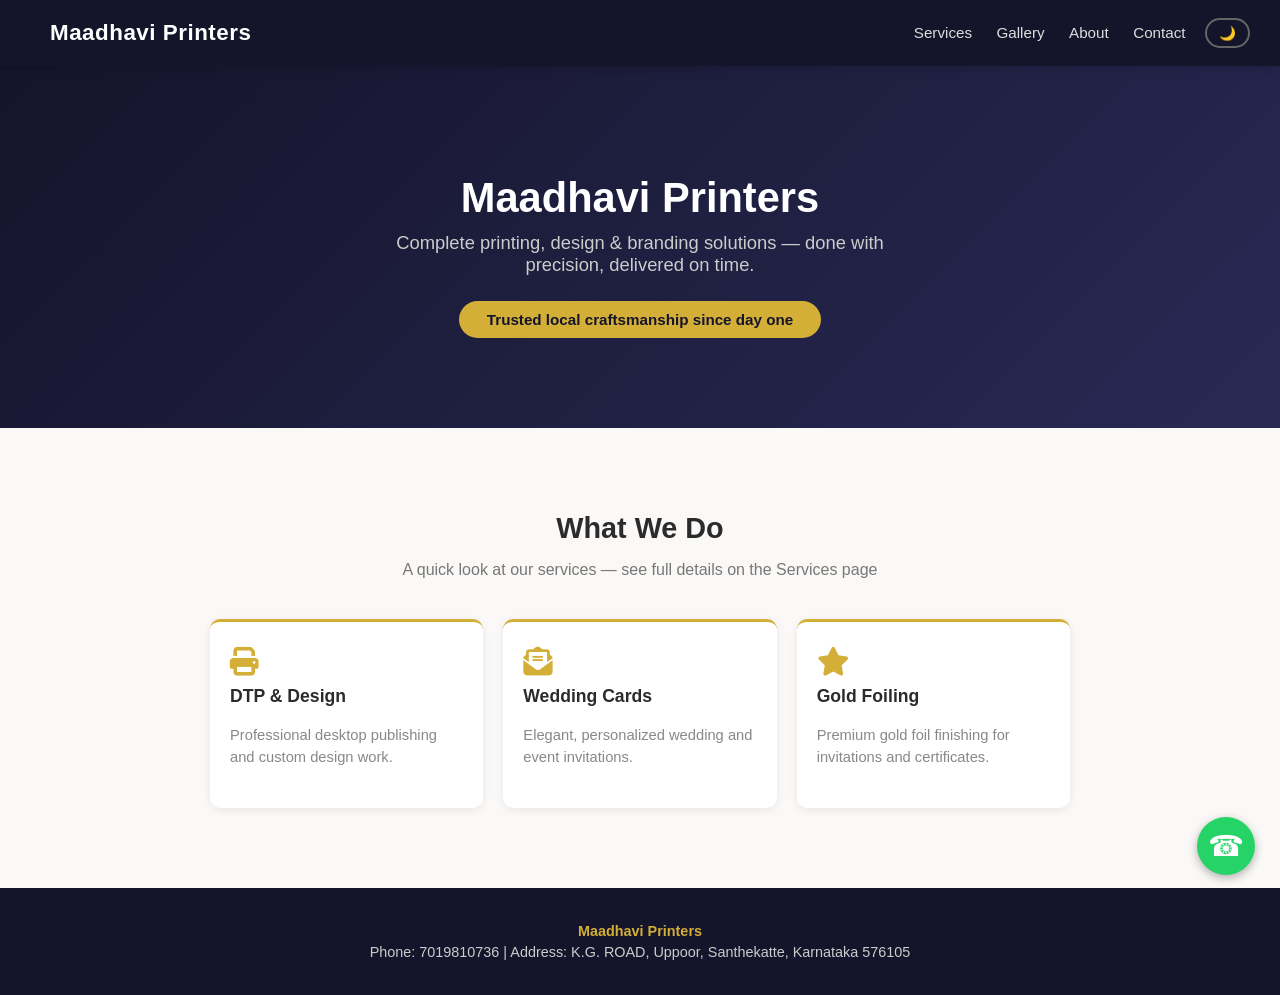
<file: index.html>
<!DOCTYPE html>
<html>
<head>
    <title>Maadhavi Printers</title>
    <meta name="viewport" content="width=device-width, initial-scale=1.0">
    <link rel="stylesheet" href="style.css">
    <link rel="stylesheet" href="https://cdnjs.cloudflare.com/ajax/libs/font-awesome/6.5.1/css/all.min.css">
</head>
<body>
    <div id="preloader"><div class="spinner"></div></div>

    <nav>
        <a href="index.html" class="logo">Maadhavi Printers</a>
        <button class="hamburger"><span></span><span></span><span></span></button>
        <div class="nav-links">
            <a href="services.html">Services</a>
            <a href="gallery.html">Gallery</a>
            <a href="about.html">About</a>
            <a href="contact.html">Contact</a>
            <button class="theme-toggle">🌙</button>
        </div>
    </nav>

    <div class="hero">
        <h1>Maadhavi Printers</h1>
        <p>Complete printing, design & branding solutions — done with precision, delivered on time.</p>
        <div class="tag">Trusted local craftsmanship since day one</div>
    </div>

    <div class="section fade-in">
        <h2>What We Do</h2>
        <p class="subtitle">A quick look at our services — see full details on the Services page</p>
        <div class="grid">
            <a href="services.html" class="card">
                <i class="fa-solid fa-print"></i>
                <h3>DTP & Design</h3>
                <p>Professional desktop publishing and custom design work.</p>
            </a>
            <a href="services.html" class="card">
                <i class="fa-solid fa-envelope-open-text"></i>
                <h3>Wedding Cards</h3>
                <p>Elegant, personalized wedding and event invitations.</p>
            </a>
            <a href="services.html" class="card">
                <i class="fa-solid fa-star"></i>
                <h3>Gold Foiling</h3>
                <p>Premium gold foil finishing for invitations and certificates.</p>
            </a>
        </div>
    </div>

    <footer>
        <p><span class="highlight">Maadhavi Printers</span></p>
      <p>Phone: 7019810736 | Address: K.G. ROAD, Uppoor, Santhekatte, Karnataka 576105</p>
    </footer>

    <a href="https://wa.me/917019810736 " class="whatsapp-float" target="_blank">&#9742;</a>
    <script src="script.js"></script>
</body>
</html>
</file>
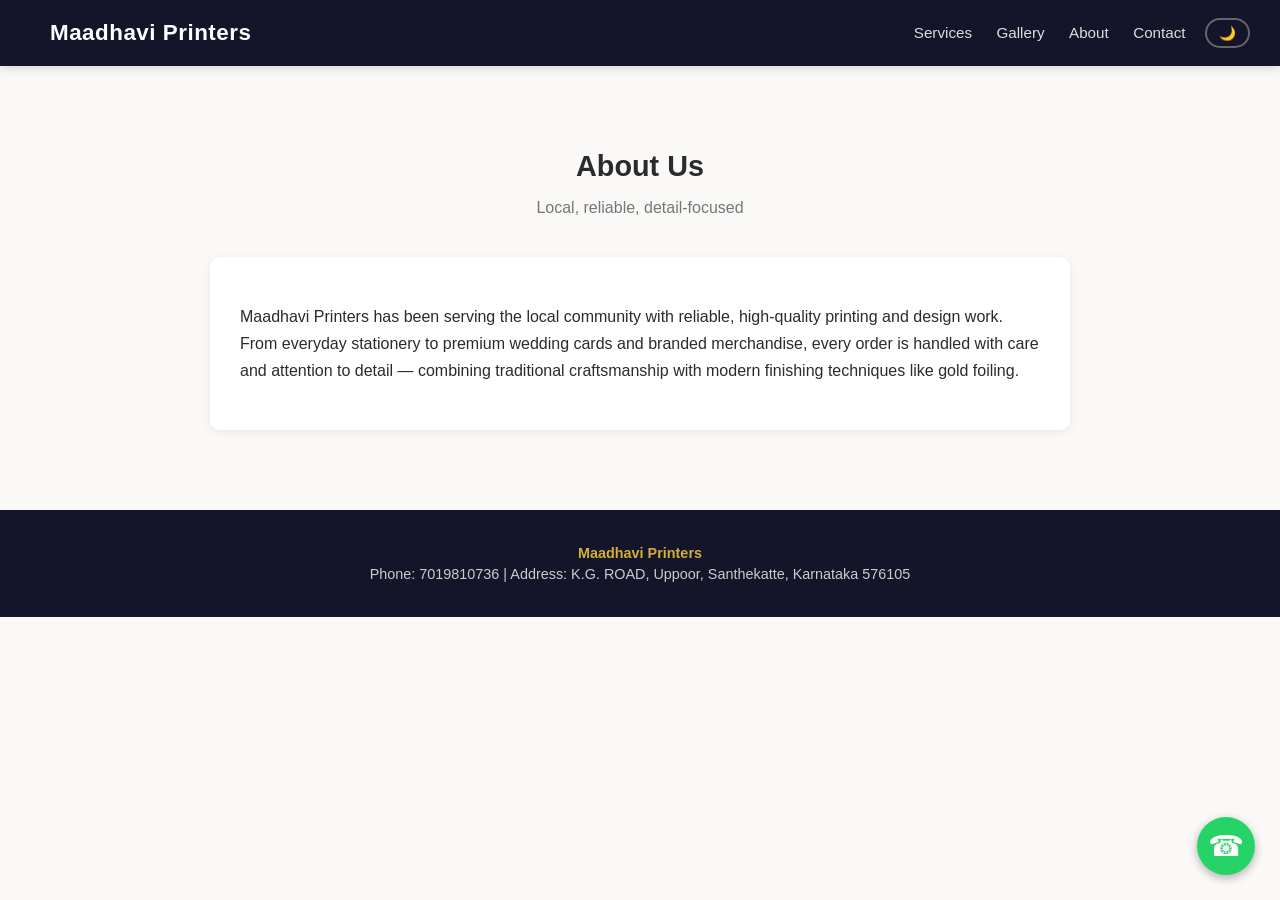
<file: about.html>
<!DOCTYPE html>
<html>
<head>
    <title>About - Maadhavi Printers</title>
    <meta name="viewport" content="width=device-width, initial-scale=1.0">
    <link rel="stylesheet" href="style.css">
    <link rel="stylesheet" href="https://cdnjs.cloudflare.com/ajax/libs/font-awesome/6.5.1/css/all.min.css">
</head>
<body>
    <div id="preloader"><div class="spinner"></div></div>

    <nav>
        <a href="index.html" class="logo">Maadhavi Printers</a>
        <button class="hamburger"><span></span><span></span><span></span></button>
        <div class="nav-links">
            <a href="services.html">Services</a>
            <a href="gallery.html">Gallery</a>
            <a href="about.html">About</a>
            <a href="contact.html">Contact</a>
            <button class="theme-toggle">🌙</button>
        </div>
    </nav>

    <div class="section fade-in">
        <h2>About Us</h2>
        <p class="subtitle">Local, reliable, detail-focused</p>
        <div class="about-box">
            <p>Maadhavi Printers has been serving the local community with reliable, high-quality printing and design work. From everyday stationery to premium wedding cards and branded merchandise, every order is handled with care and attention to detail — combining traditional craftsmanship with modern finishing techniques like gold foiling.</p>
        </div>
    </div>

    <footer>
        <p><span class="highlight">Maadhavi Printers</span></p>
         <p>Phone: 7019810736 | Address: K.G. ROAD, Uppoor, Santhekatte, Karnataka 576105</p>
    </footer>

    <a href="https://wa.me/917019810736" class="whatsapp-float" target="_blank">&#9742;</a>
    <script src="script.js"></script>
</body>
</html>
</file>
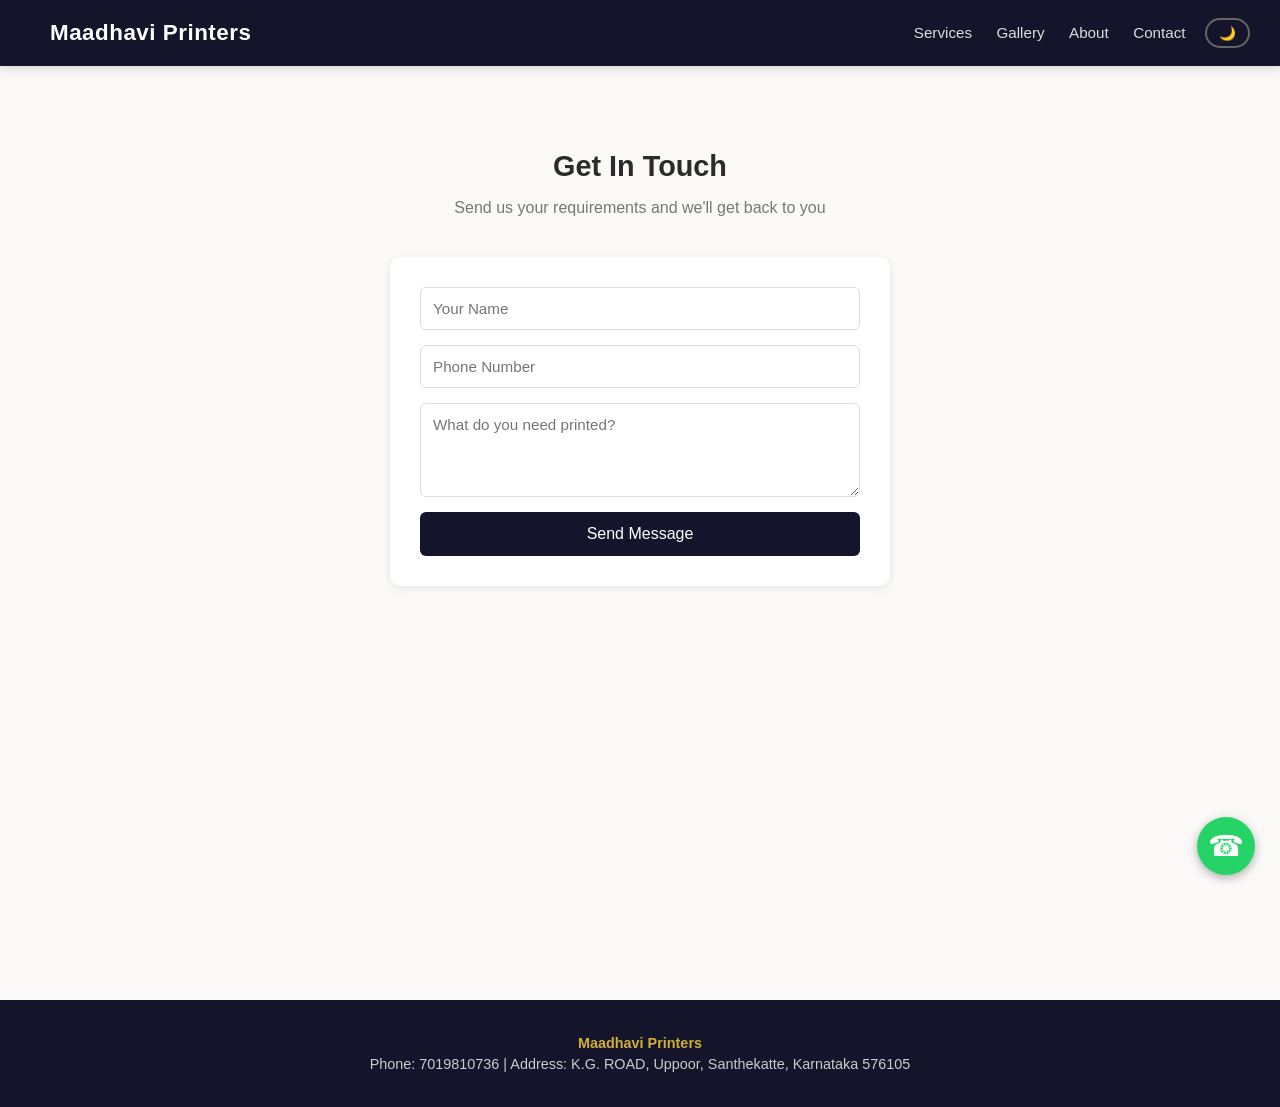
<file: contact.html>
<!DOCTYPE html>
<html>
<head>
    <title>Contact - Maadhavi Printers</title>
    <meta name="viewport" content="width=device-width, initial-scale=1.0">
    <link rel="stylesheet" href="style.css">
    <link rel="stylesheet" href="https://cdnjs.cloudflare.com/ajax/libs/font-awesome/6.5.1/css/all.min.css">
</head>
<body>
    <div id="preloader"><div class="spinner"></div></div>

    <nav>
        <a href="index.html" class="logo">Maadhavi Printers</a>
        <button class="hamburger"><span></span><span></span><span></span></button>
        <div class="nav-links">
            <a href="services.html">Services</a>
            <a href="gallery.html">Gallery</a>
            <a href="about.html">About</a>
            <a href="contact.html">Contact</a>
            <button class="theme-toggle">🌙</button>
        </div>
    </nav>

    <div class="section fade-in">
        <h2>Get In Touch</h2>
        <p class="subtitle">Send us your requirements and we'll get back to you</p>
        <form action="https://formspree.io/f/xbgrpebw" method="POST">
            <input type="text" name="name" placeholder="Your Name" required>
            <input type="tel" name="phone" placeholder="Phone Number" required>
            <textarea name="message" rows="4" placeholder="What do you need printed?" required></textarea>
            <button type="submit">Send Message</button>
        </form>
        <div class="map-container">
            <iframe src="https://www.google.com/maps?q=Udupi,Karnataka&output=embed"></iframe>
        </div>
    </div>

    <footer>
        <p><span class="highlight">Maadhavi Printers</span></p>
       <p>Phone: 7019810736 | Address: K.G. ROAD, Uppoor, Santhekatte, Karnataka 576105</p>
    </footer>

    <a href="https://wa.me/917019810736" class="whatsapp-float" target="_blank">&#9742;</a>
    <script src="script.js"></script>
</body>
</html>
</file>
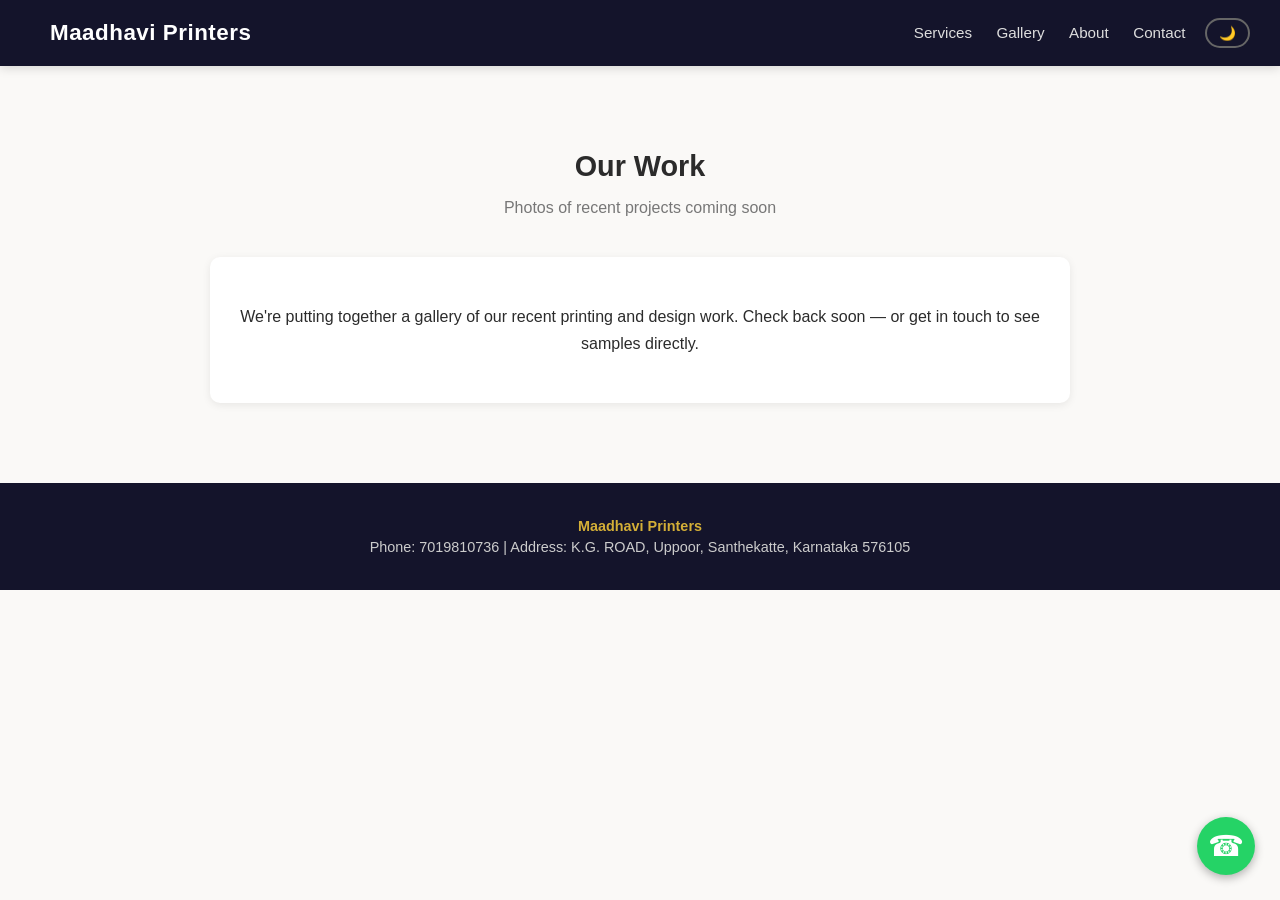
<file: gallery.html>
<!DOCTYPE html>
<html>
<head>
    <title>Gallery - Maadhavi Printers</title>
    <meta name="viewport" content="width=device-width, initial-scale=1.0">
    <link rel="stylesheet" href="style.css">
    <link rel="stylesheet" href="https://cdnjs.cloudflare.com/ajax/libs/font-awesome/6.5.1/css/all.min.css">
</head>
<body>
    <div id="preloader"><div class="spinner"></div></div>

    <nav>
        <a href="index.html" class="logo">Maadhavi Printers</a>
        <button class="hamburger"><span></span><span></span><span></span></button>
        <div class="nav-links">
            <a href="services.html">Services</a>
            <a href="gallery.html">Gallery</a>
            <a href="about.html">About</a>
            <a href="contact.html">Contact</a>
            <button class="theme-toggle">🌙</button>
        </div>
    </nav>

    <div class="section fade-in">
        <h2>Our Work</h2>
        <p class="subtitle">Photos of recent projects coming soon</p>
        <div class="about-box" style="text-align:center;">
            <p>We're putting together a gallery of our recent printing and design work. Check back soon — or get in touch to see samples directly.</p>
        </div>
    </div>

    <footer>
        <p><span class="highlight">Maadhavi Printers</span></p>
        <p>Phone: 7019810736 | Address: K.G. ROAD, Uppoor, Santhekatte, Karnataka 576105</p>
    </footer>

    <a href="https://wa.me/917019810736" class="whatsapp-float" target="_blank">&#9742;</a>
    <script src="script.js"></script>
</body>
</html>
</file>
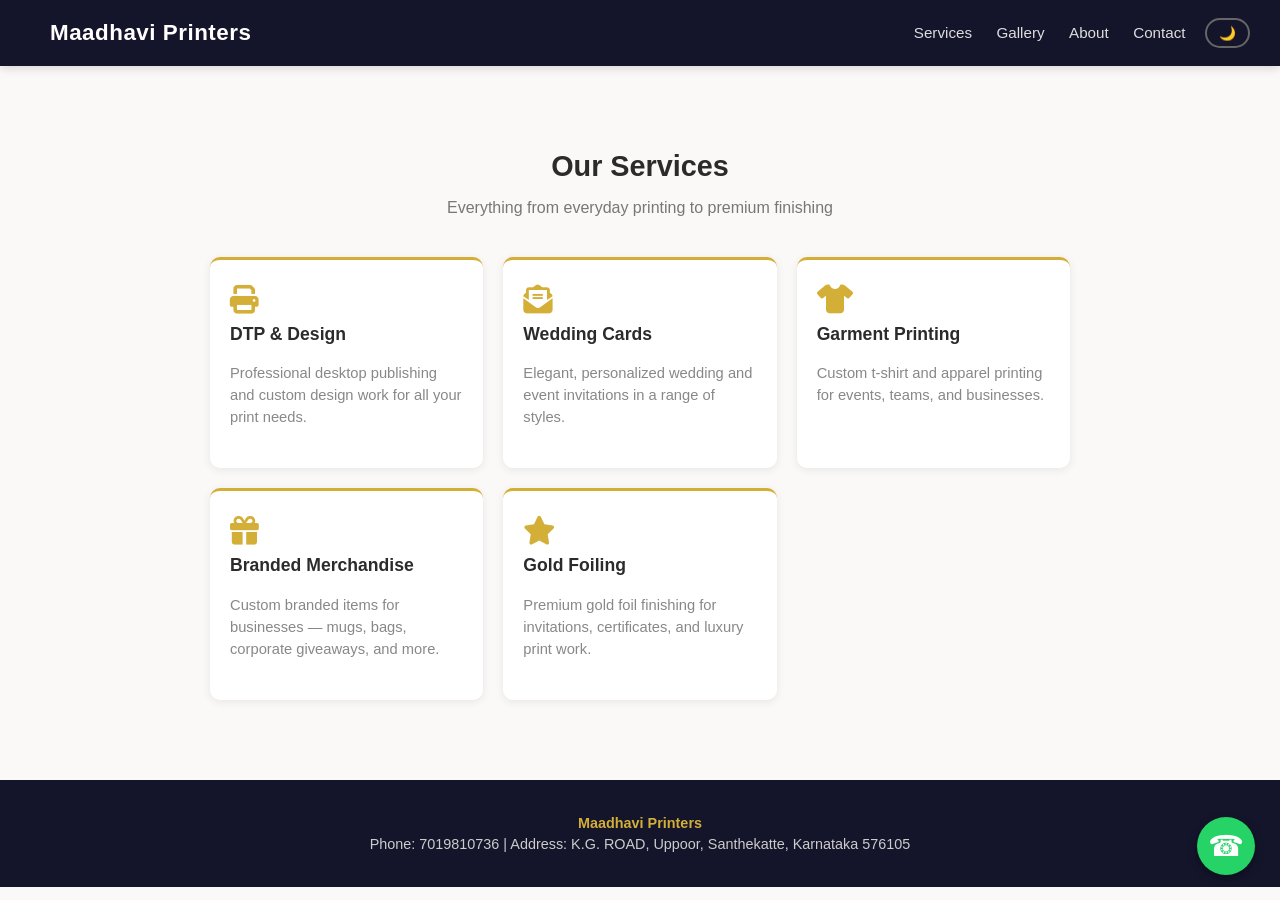
<file: services.html>
<!DOCTYPE html>
<html>
<head>
    <title>Services - Maadhavi Printers</title>
    <meta name="viewport" content="width=device-width, initial-scale=1.0">
    <link rel="stylesheet" href="style.css">
    <link rel="stylesheet" href="https://cdnjs.cloudflare.com/ajax/libs/font-awesome/6.5.1/css/all.min.css">
</head>
<body>
    <div id="preloader"><div class="spinner"></div></div>

    <nav>
        <a href="index.html" class="logo">Maadhavi Printers</a>
        <button class="hamburger"><span></span><span></span><span></span></button>
        <div class="nav-links">
            <a href="services.html">Services</a>
            <a href="gallery.html">Gallery</a>
            <a href="about.html">About</a>
            <a href="contact.html">Contact</a>
            <button class="theme-toggle">🌙</button>
        </div>
    </nav>

    <div class="section fade-in">
        <h2>Our Services</h2>
        <p class="subtitle">Everything from everyday printing to premium finishing</p>
        <div class="grid">
            <div class="card">
                <i class="fa-solid fa-print"></i>
                <h3>DTP & Design</h3>
                <p>Professional desktop publishing and custom design work for all your print needs.</p>
            </div>
            <div class="card">
                <i class="fa-solid fa-envelope-open-text"></i>
                <h3>Wedding Cards</h3>
                <p>Elegant, personalized wedding and event invitations in a range of styles.</p>
            </div>
            <div class="card">
                <i class="fa-solid fa-shirt"></i>
                <h3>Garment Printing</h3>
                <p>Custom t-shirt and apparel printing for events, teams, and businesses.</p>
            </div>
            <div class="card">
                <i class="fa-solid fa-gift"></i>
                <h3>Branded Merchandise</h3>
                <p>Custom branded items for businesses — mugs, bags, corporate giveaways, and more.</p>
            </div>
            <div class="card">
                <i class="fa-solid fa-star"></i>
                <h3>Gold Foiling</h3>
                <p>Premium gold foil finishing for invitations, certificates, and luxury print work.</p>
            </div>
        </div>
    </div>

    <footer>
        <p><span class="highlight">Maadhavi Printers</span></p>
        <p>Phone: 7019810736 | Address: K.G. ROAD, Uppoor, Santhekatte, Karnataka 576105</p>
    </footer>

    <a href="https://wa.me/917019810736" class="whatsapp-float" target="_blank">&#9742;</a>
    <script src="script.js"></script>
</body>
</html>
</file>
<file: style.css>
:root {
    --bg: #faf9f7;
    --text: #2b2b2b;
    --card-bg: #ffffff;
    --nav-bg: #14142b;
    --accent: #d4af37;
}
body.dark {
    --bg: #14141f;
    --text: #e8e6e0;
    --card-bg: #1e1e2e;
    --nav-bg: #0a0a14;
}
* { box-sizing: border-box; }
html { scroll-behavior: smooth; }
body {
    font-family: 'Segoe UI', Arial, sans-serif;
    margin: 0;
    padding: 0;
    background-color: var(--bg);
    color: var(--text);
    transition: background-color 0.3s ease, color 0.3s ease;
}

nav {
    background-color: var(--nav-bg);
    padding: 18px 30px;
    display: flex;
    justify-content: space-between;
    align-items: center;
    flex-wrap: wrap;
    position: sticky;
    top: 0;
    z-index: 100;
    box-shadow: 0 2px 10px rgba(0,0,0,0.15);
}
nav .logo {
    color: white;
    font-size: 1.4em;
    font-weight: bold;
    letter-spacing: 0.5px;
    text-decoration: none;
}
nav a {
    color: #ddd;
    text-decoration: none;
    margin-left: 20px;
    font-size: 0.95em;
}
nav a:hover { color: var(--accent); }

.hamburger {
    display: none;
    flex-direction: column;
    gap: 5px;
    cursor: pointer;
    background: none;
    border: none;
    padding: 5px;
}
.hamburger span {
    width: 25px;
    height: 3px;
    background: white;
    border-radius: 2px;
}
.theme-toggle {
    background: none;
    border: 2px solid #666;
    color: inherit;
    border-radius: 20px;
    padding: 5px 12px;
    cursor: pointer;
    font-size: 0.85em;
    margin-left: 15px;
}
.theme-toggle:hover { border-color: var(--accent); }

@media (max-width: 700px) {
    .hamburger { display: flex; }
    nav .nav-links {
        display: none;
        flex-direction: column;
        width: 100%;
        background-color: var(--nav-bg);
        position: absolute;
        top: 100%;
        left: 0;
        padding: 10px 0;
    }
    nav .nav-links.open { display: flex; }
    nav .nav-links a { margin: 12px 20px; }
    nav { position: relative; }
}

.hero {
    background: linear-gradient(135deg, #14142b, #292955);
    color: white;
    text-align: center;
    padding: 80px 20px 90px;
}
.hero h1, .hero p, .hero .tag {
    opacity: 0;
    animation: heroRise 0.8s ease forwards;
}
.hero h1 { font-size: 2.6em; margin-bottom: 10px; animation-delay: 0.1s; }
.hero p { color: #ccc; font-size: 1.15em; max-width: 500px; margin: 0 auto; animation-delay: 0.3s; }
.hero .tag {
    display: inline-block;
    margin-top: 25px;
    background-color: var(--accent);
    color: #14142b;
    padding: 10px 28px;
    border-radius: 30px;
    font-weight: bold;
    font-size: 0.95em;
    animation-delay: 0.5s;
}
@keyframes heroRise {
    from { opacity: 0; transform: translateY(20px); }
    to { opacity: 1; transform: translateY(0); }
}

.section { max-width: 900px; margin: 0 auto; padding: 60px 20px; }
.section h2 { text-align: center; font-size: 1.8em; margin-bottom: 8px; }
.section .subtitle { text-align: center; color: #777; margin-bottom: 40px; }

.fade-in {
    opacity: 0;
    transform: translateY(30px);
    transition: opacity 0.7s ease, transform 0.7s ease;
}
.fade-in.visible { opacity: 1; transform: translateY(0); }

.grid {
    display: grid;
    grid-template-columns: repeat(auto-fit, minmax(220px, 1fr));
    gap: 20px;
}
.card {
    background: var(--card-bg);
    color: var(--text);
    padding: 25px 20px;
    border-radius: 10px;
    box-shadow: 0 2px 8px rgba(0,0,0,0.08);
    border-top: 3px solid var(--accent);
    text-decoration: none;
    display: block;
    transition: transform 0.3s ease, box-shadow 0.3s ease;
}
.card:hover { transform: translateY(-6px) scale(1.02); box-shadow: 0 8px 20px rgba(0,0,0,0.18); }
.card h3 { margin-top: 0; font-size: 1.1em; }
.card p { color: #888; font-size: 0.92em; line-height: 1.5; }
.card i {
    font-size: 1.8em;
    color: var(--accent);
    margin-bottom: 10px;
    display: block;
}

.about-box {
    background: var(--card-bg);
    color: var(--text);
    padding: 30px;
    border-radius: 10px;
    box-shadow: 0 2px 8px rgba(0,0,0,0.08);
    line-height: 1.7;
}

.gallery-grid {
    display: grid;
    grid-template-columns: repeat(auto-fit, minmax(220px, 1fr));
    gap: 18px;
}
.gallery-item {
    background: var(--card-bg);
    border-radius: 10px;
    overflow: hidden;
    box-shadow: 0 2px 8px rgba(0,0,0,0.08);
}
.gallery-item img { width: 100%; height: 180px; object-fit: cover; display: block; }
.gallery-item p { padding: 10px 14px; font-size: 0.9em; color: #888; }

form {
    background: var(--card-bg);
    color: var(--text);
    padding: 30px;
    border-radius: 10px;
    box-shadow: 0 2px 8px rgba(0,0,0,0.08);
    display: flex;
    flex-direction: column;
    gap: 15px;
    max-width: 500px;
    margin: 0 auto;
}
form input, form textarea {
    padding: 12px;
    border: 1px solid #ddd;
    border-radius: 6px;
    font-family: inherit;
    font-size: 0.95em;
    background: transparent;
    color: inherit;
}
form button {
    background-color: #14142b;
    color: white;
    border: none;
    padding: 13px;
    border-radius: 6px;
    font-size: 1em;
    cursor: pointer;
    transition: background-color 0.3s ease, transform 0.15s ease;
}
form button:hover { background-color: #292955; }
form button:active { transform: scale(0.97); }

.map-container iframe {
    width: 100%;
    height: 300px;
    border: 0;
    border-radius: 10px;
    margin-top: 30px;
}

footer {
    background-color: var(--nav-bg);
    color: #ccc;
    text-align: center;
    padding: 30px 20px;
    margin-top: 20px;
}
footer p { margin: 5px 0; font-size: 0.9em; }
footer .highlight { color: var(--accent); font-weight: bold; }

.whatsapp-float {
    position: fixed;
    bottom: 25px;
    right: 25px;
    background-color: #25D366;
    color: white;
    width: 58px;
    height: 58px;
    border-radius: 50%;
    display: flex;
    align-items: center;
    justify-content: center;
    text-decoration: none;
    font-size: 1.8em;
    box-shadow: 0 3px 10px rgba(0,0,0,0.3);
    z-index: 200;
    transition: transform 0.2s ease;
}
.whatsapp-float:hover { transform: scale(1.1); }

#preloader {
    position: fixed;
    top: 0; left: 0;
    width: 100%; height: 100%;
    background-color: var(--bg);
    display: flex;
    align-items: center;
    justify-content: center;
    z-index: 9999;
    transition: opacity 0.4s ease, visibility 0.4s ease;
}
#preloader.hidden { opacity: 0; visibility: hidden; }
.spinner {
    width: 50px;
    height: 50px;
    border: 5px solid #ddd;
    border-top: 5px solid var(--accent);
    border-radius: 50%;
    animation: spin 0.8s linear infinite;
}
@keyframes spin { to { transform: rotate(360deg); } }
</file>
